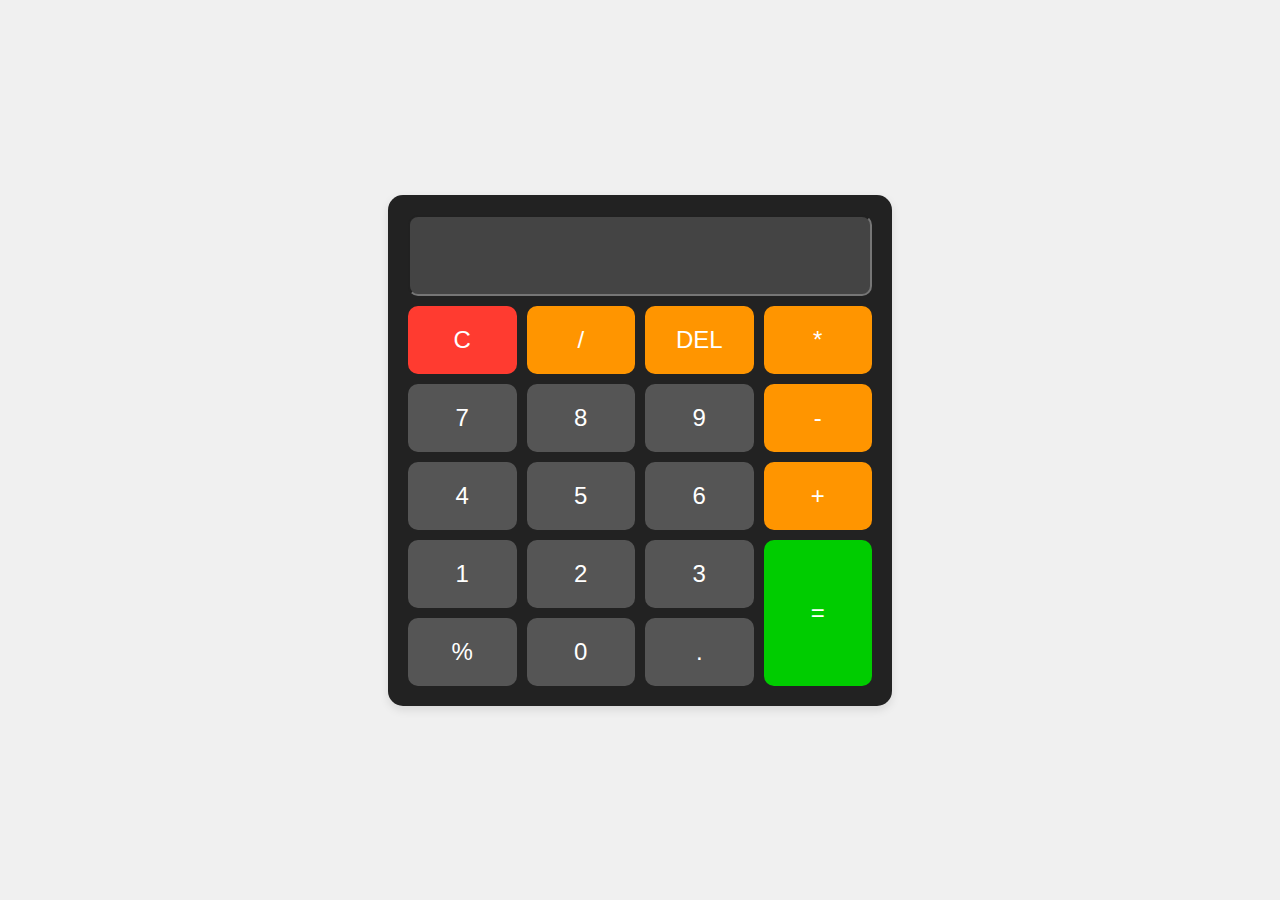
<file: calculator/index.html>
<!DOCTYPE html>
<html>
<head>
    <title>Calculator</title>
    <style>
        body {
            display: flex;
            justify-content: center;
            align-items: center;
            height: 100vh;
            margin: 0;
            font-family: Arial, sans-serif;
            background-color: #f0f0f0;
        }
        .calculator {
            background: #222;
            padding: 20px;
            border-radius: 15px;
            box-shadow: 0 4px 10px rgba(0, 0, 0, 0.1);
        }
        .display {
            background: #444;
            color: #fff;
            font-size: 2em;
            text-align: right;
            padding: 20px;
            border-radius: 10px;
            margin-bottom: 10px;
            box-sizing: border-box;
        }
        .keys {
            display: grid;
            grid-template-columns: repeat(4, 1fr);
            gap: 10px;
        }
        .key {
            background: #555;
            color: #fff;
            border: none;
            font-size: 1.5em;
            padding: 20px;
            border-radius: 10px;
            cursor: pointer;
            outline: none;
            transition: background 0.2s;
        }
        .key:hover {
            background: #666;
        }
        .key.clear {
            background: #ff3b30;
        }
        .key.operator {
            background: #ff9500;
        }
        .key.operator:hover {
            background: #e68a00;
        }
        .key.equal {
            background: #00cc00;
            grid-row: span 2;
        }
        .key.equal:hover {
            background: #009900;
        }
        .key.clear:hover {
            background: #e62e26;
        }
    </style>
</head>
<body>

    <div class="calculator">
        <input type="text" class="display" id="result" readonly aria-label="Calculator Display">
        <div class="keys">
            <button class="key clear" onclick="clr()" aria-label="Clear" tabindex="0">C</button>
            <button class="key operator" onclick="dis('/')" aria-label="Divide" tabindex="0">/</button>
            <button class="key operator" onclick="del()" aria-label="Delete" tabindex="0">DEL</button>
            <button class="key operator" onclick="dis('*')" aria-label="Multiply" tabindex="0">*</button>
            <button class="key" onclick="dis('7')" aria-label="7" tabindex="0">7</button>
            <button class="key" onclick="dis('8')" aria-label="8" tabindex="0">8</button>
            <button class="key" onclick="dis('9')" aria-label="9" tabindex="0">9</button>
            <button class="key operator" onclick="dis('-')" aria-label="Subtract" tabindex="0">-</button>
            <button class="key" onclick="dis('4')" aria-label="4" tabindex="0">4</button>
            <button class="key" onclick="dis('5')" aria-label="5" tabindex="0">5</button>
            <button class="key" onclick="dis('6')" aria-label="6" tabindex="0">6</button>
            <button class="key operator" onclick="dis('+')" aria-label="Add" tabindex="0">+</button>
            <button class="key" onclick="dis('1')" aria-label="1" tabindex="0">1</button>
            <button class="key" onclick="dis('2')" aria-label="2" tabindex="0">2</button>
            <button class="key" onclick="dis('3')" aria-label="3" tabindex="0">3</button>
            <button class="key equal" onclick="solve()" aria-label="Equals" tabindex="0">=</button>
            <button class="key" onclick="dis('%')" aria-label="Percentage" tabindex="0">%</button>
            <button class="key" onclick="dis('0')" aria-label="0" tabindex="0">0</button>
            <button class="key" onclick="dis('.')" aria-label="Decimal" tabindex="0">.</button>
        </div>
    </div>

    <script>
        function dis(val) {
            document.getElementById("result").value += val;
        }

        function solve() {
            try {
                let expression = document.getElementById("result").value;
                // Handle modulo operation separately
                if (expression.includes('%')) {
                    let numbers = expression.split('%');
                    if (numbers.length === 2) {
                        let result = (parseFloat(numbers[0]) * (parseFloat(numbers[1]) / 100));
                        document.getElementById("result").value = result;
                    } else {
                        document.getElementById("result").value = "Error";
                    }
                } else {
                    document.getElementById("result").value = eval(expression);
                }
            } catch (e) {
                document.getElementById("result").value = "Error";
            }
        }

        function clr() {
            document.getElementById("result").value = "";
        }

        function del() {
            var result = document.getElementById("result").value;
            document.getElementById("result").value = result.slice(0, -1);
        }

        // Add keyboard support
        document.addEventListener('keydown', function(event) {
            const key = event.key;
            if ((key >= '0' && key <= '9') || key === '.' || key === '+' || key === '-' || key === '*' || key === '/' || key === '%') {
                dis(key);
            } else if (key === 'Enter') {
                event.preventDefault();
                solve();
            } else if (key === 'Backspace') {
                del();
            } else if (key === 'Escape') {
                clr();
            }
        });
    </script>
</body>
</html>
</file>
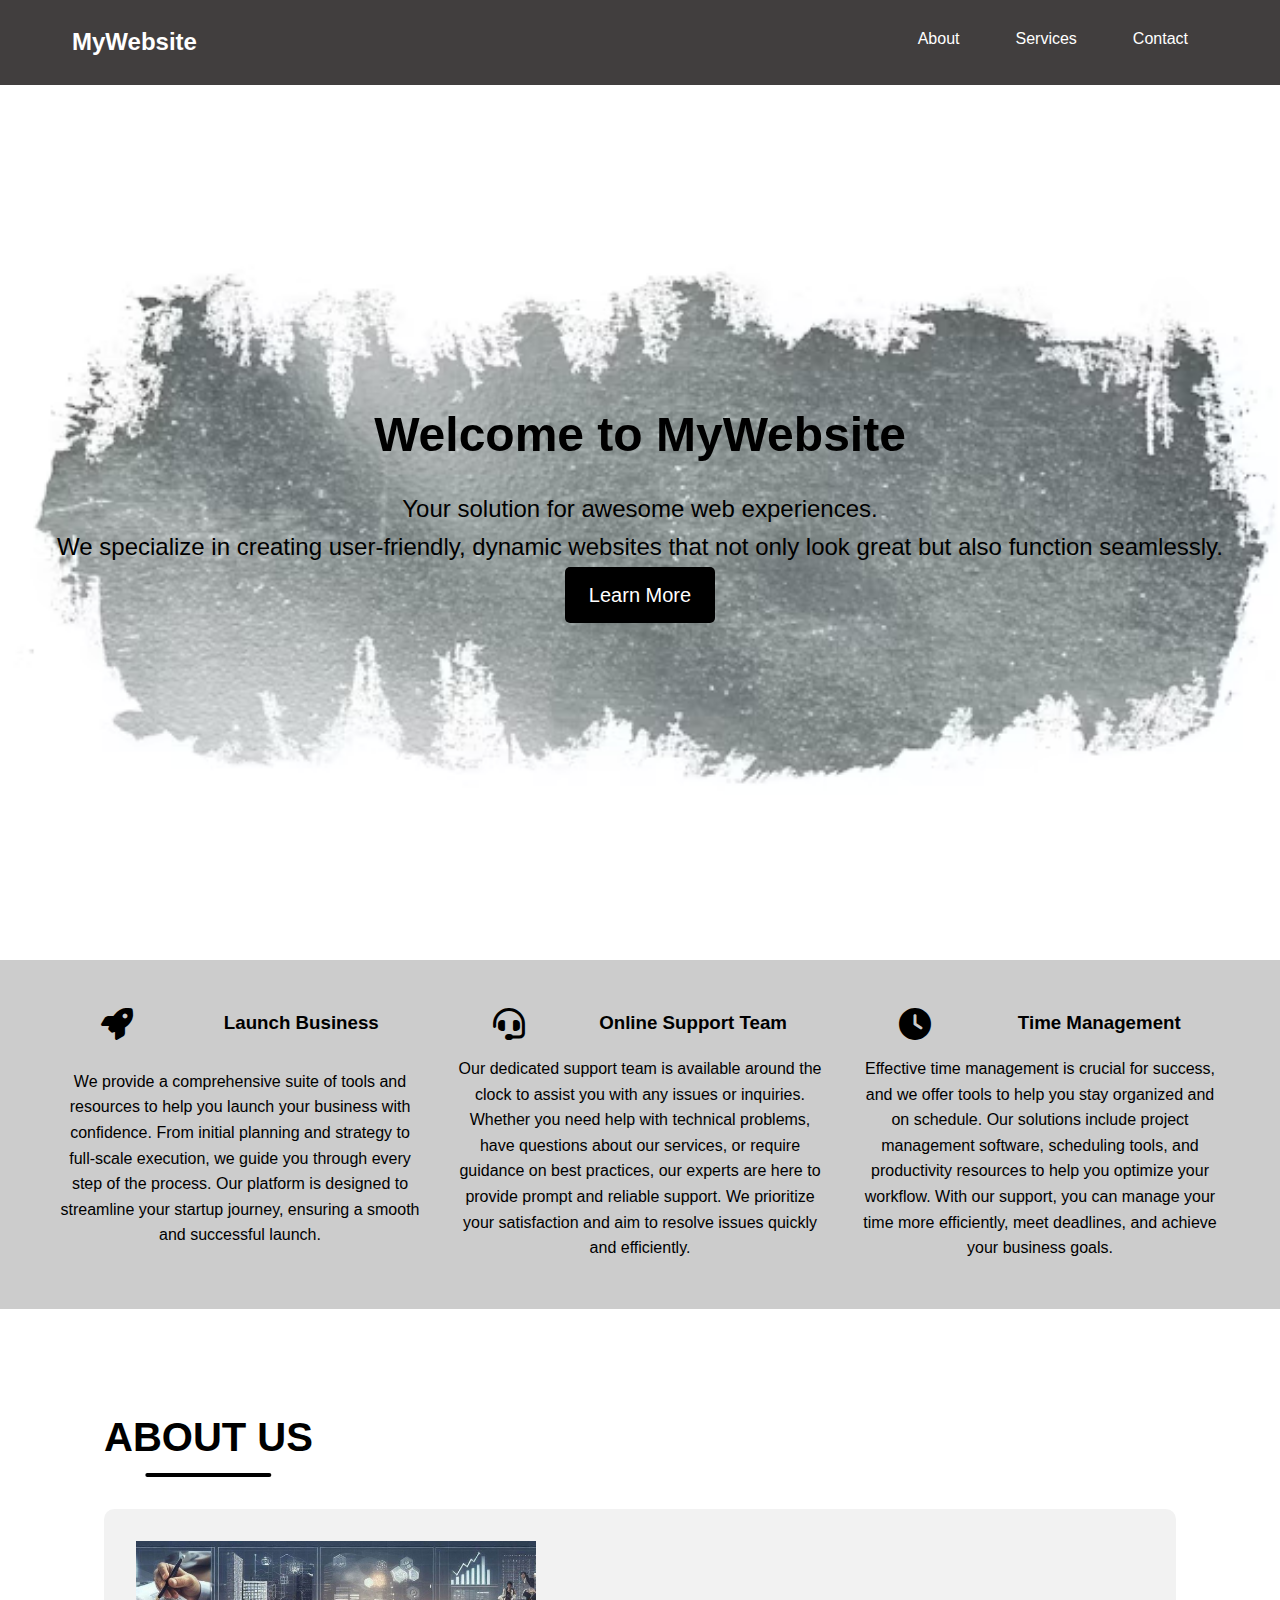
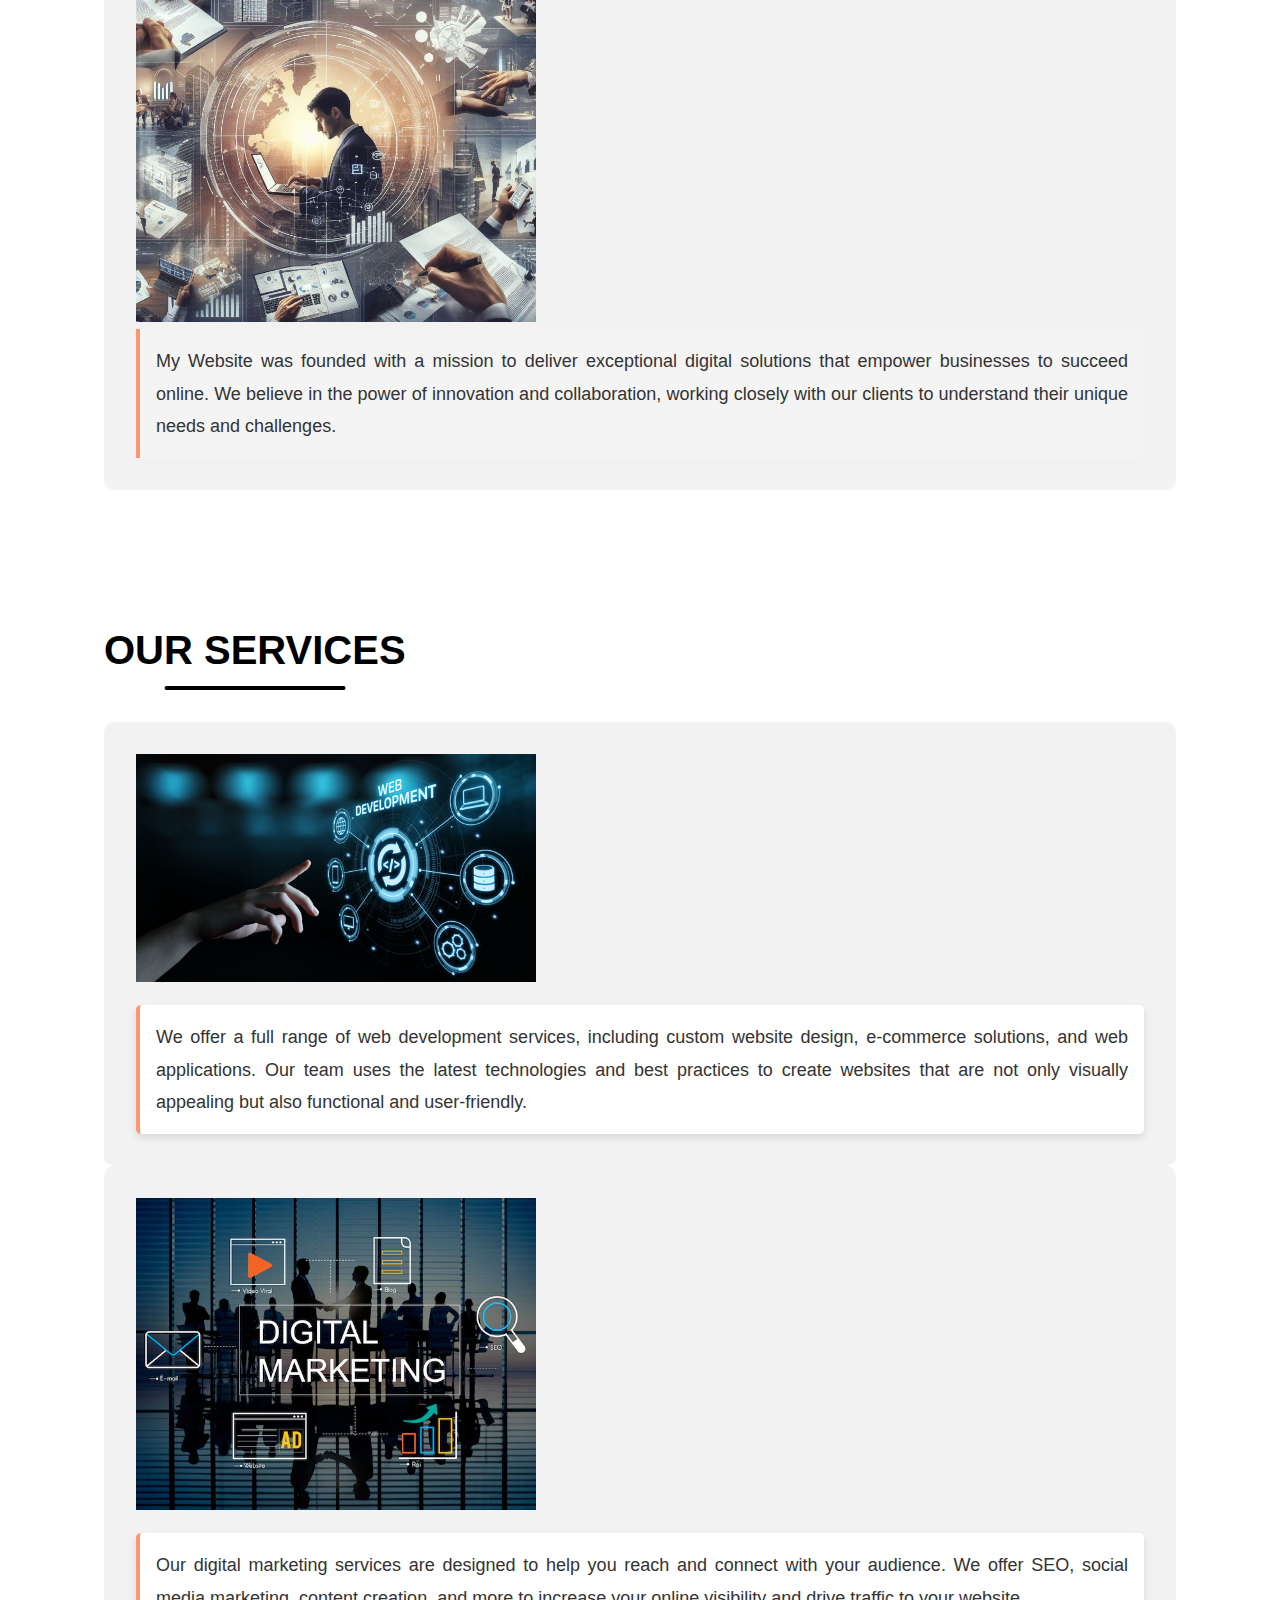
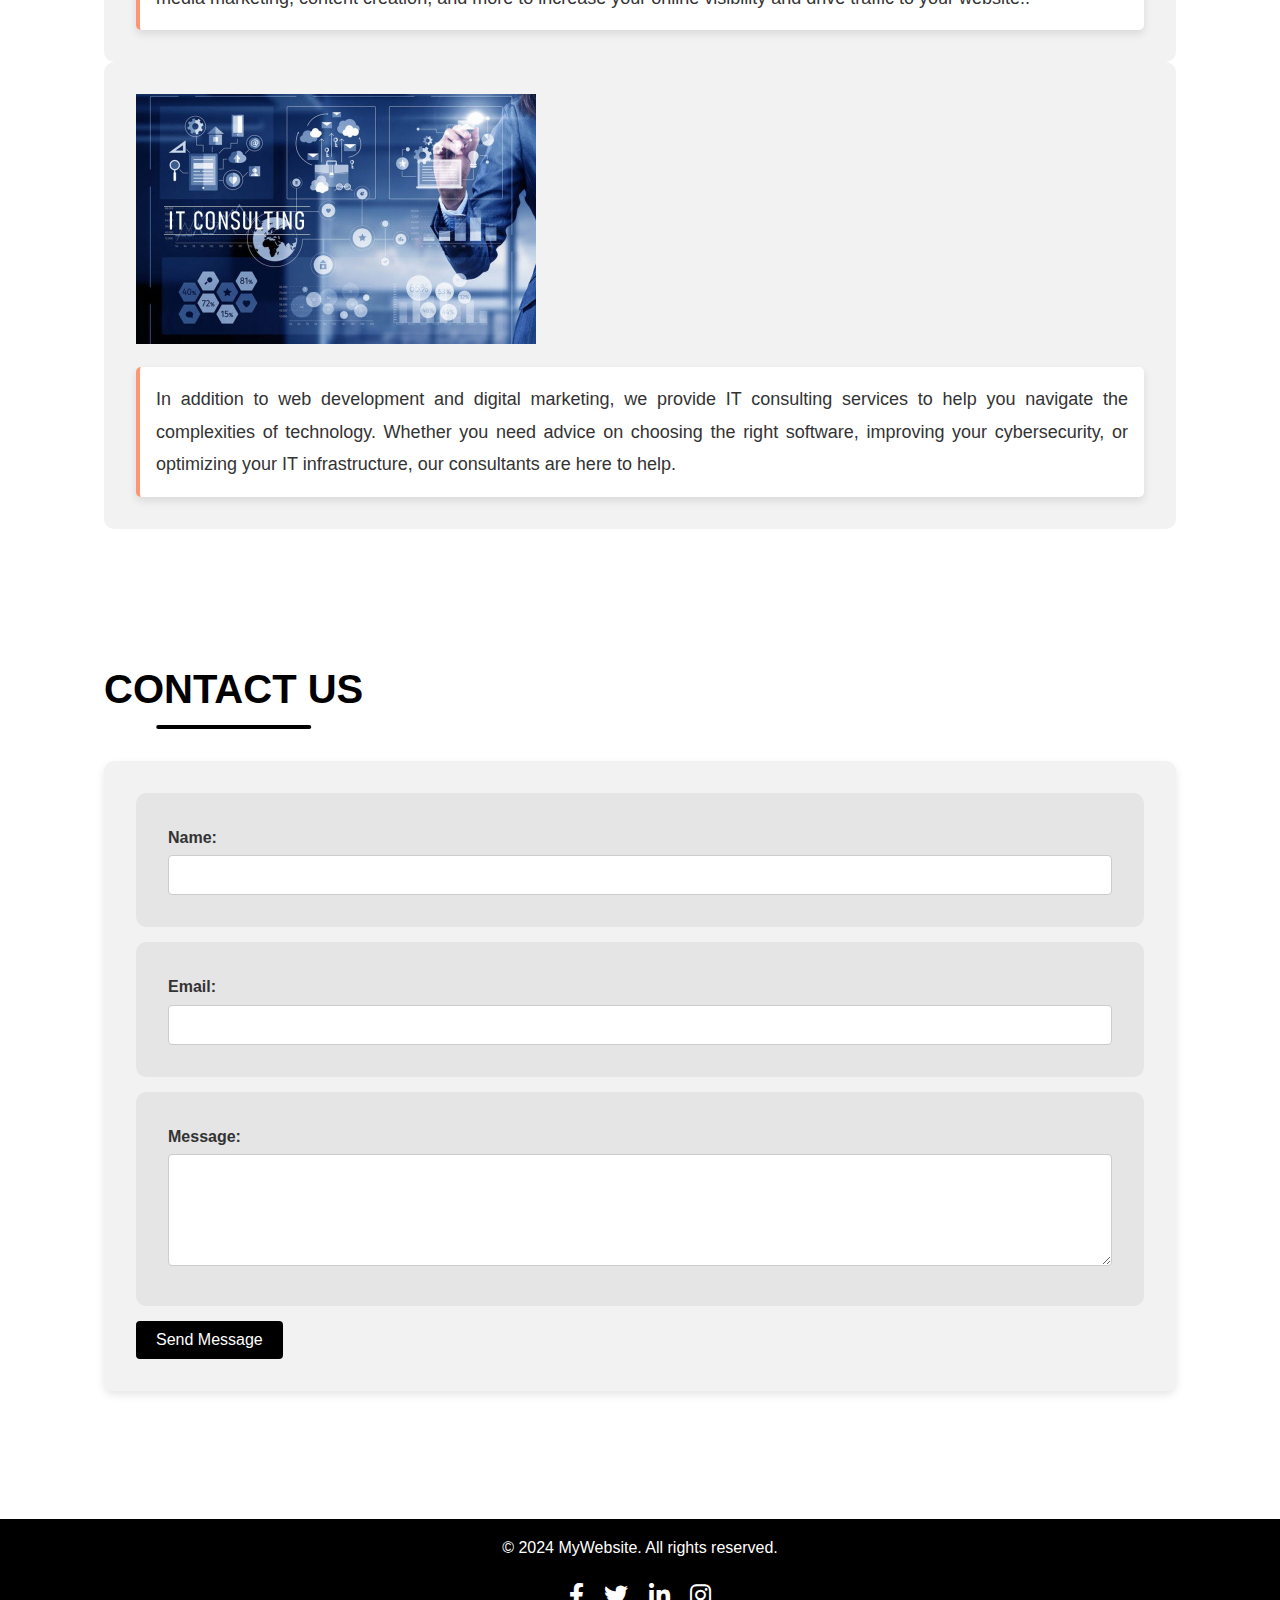
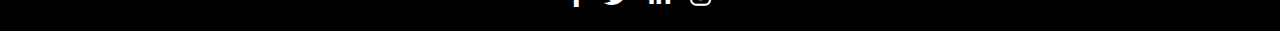
<file: Landing page/index.html>
<!DOCTYPE html>
<html lang="en">
    <head>
        <meta charset="UTF-8">
        <meta name="viewport" content="width=device-width, initial-scale=1.0">
        <title>Landing Page</title>
        <link rel="stylesheet" href="style.css">
        <link rel="stylesheet" href="https://cdnjs.cloudflare.com/ajax/libs/font-awesome/6.0.0-beta3/css/all.min.css">
    </head>
<body>
    <header>
        <nav>
            <div class="logo">MyWebsite</div>
            <ul class="nav-links">
                <li><a href="#about">About</a></li>
                <li><a href="#services">Services</a></li>
                <li><a href="#contact">Contact</a></li>
            </ul>
        </nav>
    </header>
    <main>
        <section class="hero">
            <h1>Welcome to MyWebsite</h1>
            <p>Your solution for awesome web experiences. </p><p>We specialize in creating user-friendly, 
                dynamic websites that not only look great but also function seamlessly.</p>
            <a href="#services" class="cta-button">Learn More</a>
        </section>

        <section class="features">
            <div>
                <div>
                    <i class="fas fa-rocket"></i>
                    <h3>Launch Business</h3>
                    <p>We provide a comprehensive suite of tools and resources to help you launch your business with confidence. 
                        From initial planning and strategy to full-scale execution, we guide you through every step of the process. 
                        Our platform is designed to streamline your startup journey, ensuring a smooth and successful launch.</p>
                </div>
                <div>
                    <i class="fas fa-headset"></i>
                    <h3>Online Support Team</h3>
                    <p>Our dedicated support team is available around the clock to assist you with any issues or inquiries. 
                        Whether you need help with technical problems, have questions about our services, or require 
                        guidance on best practices, our experts are here to provide prompt and reliable support. 
                        We prioritize your satisfaction and aim to resolve issues quickly and efficiently.</p>
                </div>
                <div>
                    <i class="fas fa-clock"></i>
                    <h3>Time Management</h3>
                    <p>Effective time management is crucial for success, 
                        and we offer tools to help you stay organized and on schedule. 
                        Our solutions include project management software, scheduling tools, 
                        and productivity resources to help you optimize your workflow. 
                        With our support, you can manage your time more efficiently, meet deadlines, and achieve your business goals.</p>
                </div>
            </div>
        </section>

        <div class="content">
            <section id="about" class="section about">
                <h2>About Us</h2>
                <div>
                    <img src="./about us.jpeg" alt="About Us">
                    <p>My Website was founded with a mission to deliver exceptional digital 
                        solutions that empower businesses to succeed online. We believe in the power 
                        of innovation and collaboration, working closely with our clients to understand
                        their unique needs and challenges.</p>
                </div>
            </section>

            <section id="services" class="section services">
                <h2>Our Services</h2>
                <div>
                    <img src="./web devlopmentjpg.jpg" alt="Web Development">
                    <p>We offer a full range of web development services, including custom website design, 
                        e-commerce solutions, and web applications. Our team uses the latest technologies and best
                         practices to create websites that are not only visually appealing but also functional and user-friendly. </p>
                </div>
                <div>
                    <img src="./digital marketing.avif" alt="Digital Marketing">
                    <p>Our digital marketing services are designed to help you reach and connect with your audience. 
                        We offer SEO, social media marketing, content creation, and more to increase your online visibility 
                        and drive traffic to your website..</p>
                </div>
                <div>
                    <img src="./IT Consulting.jpg" alt="IT Consulting">
                    <p>In addition to web development and digital marketing, we provide IT consulting services to 
                        help you navigate the complexities of technology. Whether you need advice on choosing the 
                        right software, improving your cybersecurity, or optimizing your IT infrastructure, 
                        our consultants are here to help. </p>
                </div>
            </section>

            <section id="contact" class="section contact">
                <h2>Contact Us</h2>
                <div class="form-container">
                    <form action="#" method="POST" class="contact-form">
                        <div>
                            <label for="name">Name:</label>
                            <input type="text" id="name" name="name" required>
                        </div>
                        <div>
                            <label for="email">Email:</label>
                            <input type="email" id="email" name="email" required>
                        </div>
                        <div>
                            <label for="message">Message:</label>
                            <textarea id="message" name="message" rows="5" required></textarea>
                        </div>
                        <button type="submit">Send Message</button>
                    </form>
                </div>
            </section>
            
        </div>
    </main>
    <footer>
        <div class="footer-content">
            <p>&copy; 2024 MyWebsite. All rights reserved.</p>
            <div class="footer-social">
                <a href="https://facebook.com" target="_blank" aria-label="Facebook"><i class="fab fa-facebook-f"></i></a>
                <a href="https://twitter.com" target="_blank" aria-label="Twitter"><i class="fab fa-twitter"></i></a>
                <a href="https://linkedin.com" target="_blank" aria-label="LinkedIn"><i class="fab fa-linkedin-in"></i></a>
                <a href="https://instagram.com" target="_blank" aria-label="Instagram"><i class="fab fa-instagram"></i></a>
            </div>
        </div>
    </footer>
    
    
    <script src="script.js"></script>
</body>
</html>
</file>
<file: Landing page/style.css>
* {
    margin: 0;
    padding: 0;
    box-sizing: border-box;
}

html {
    scroll-behavior: smooth;
}

body {
    font-family: Arial, sans-serif;
    line-height: 1.6;
    color: #333;
}

header {
    background: #413e3e;
    color: #fff;
    padding: 1rem 0;
    position: fixed;
    width: 100%;
    top: 0;
    z-index: 1000;
}

nav {
    display: flex;
    justify-content: space-between;
    align-items: center;
    max-width: 1200px;
    margin: 0 auto;
    padding: 0 2rem;
}

.logo {
    font-size: 1.5rem;
    font-weight: bold;
}

.nav-links {
    list-style: none;
    display: flex;
}

.nav-links li {
    margin-left: 1rem;
}

.nav-links a {
    color: #fff;
    text-decoration: none;
    padding: 10px 20px;
    position: relative;
    overflow: hidden;
    display: inline-block;
    transition: color 0.4s ease;
}

.nav-links a::before {
    content: '';
    position: absolute;
    top: 0;
    left: -100%;
    width: 100%;
    height: 100%;
    background: #ff9671;
    transition: left 0.4s ease;
    z-index: -1;
}

.nav-links a:hover::before {
    left: 0;
}

.nav-links a:hover {
    color: #333;
}

.hero {
    background: url('./b4.avif') no-repeat center center/cover;
    color: #000000;
    height: 100vh;
    display: flex;
    flex-direction: column;
    justify-content: center;
    align-items: center;
    text-align: center;
    padding: 0 2rem;
    margin-top: 60px;
}

.hero h1 {
    font-size: 3rem;
    margin-bottom: 1rem;
    background: linear-gradient(to right, #000000, #000000);
    -webkit-background-clip: text;
    -webkit-text-fill-color: transparent;
}

.hero p {
    font-size: 1.5rem;
    margin-bottom: 0rem;
}

.cta-button {
    display: inline-block;
    padding: 0.75rem 1.5rem;
    background: #000000;
    color: #fff;
    text-decoration: none;
    font-size: 1.25rem;
    border-radius: 5px;
    transition: background 0.3s ease;
}

.cta-button:hover {
    background: #ff6f61;
}

.features {
    background: linear-gradient(to right,#ccc, #ccc);
    color: #000000;
    padding: 2rem 0;
    text-align: center;
}

.features div {
    max-width: 1200px;
    margin: 0 auto;
    display: flex;
    justify-content: space-around;
    flex-wrap: wrap;
}

.features div div {
    flex: 1;
    margin: 1rem;
    transition: transform 0.3s ease, box-shadow 0.3s ease;
}

.features div div:hover {
    transform: translateY(-10px);
    box-shadow: 0 8px 16px rgba(0, 0, 0, 0.2);
}

.features i {
    font-size: 2rem;
    margin-bottom: 1rem;
}

.content {
    max-width: 1200px;
    margin: 0 auto;
    padding: 2rem;
}

.section {
    padding: 40px;
    margin: 4rem 0;
}

/* Enhanced Section Titles */
.section h2 {
    font-size: 2.5rem;
    margin-bottom: 2rem;
    position: relative;
    display: inline-block;
    padding-bottom: 0.5rem;
    color: #000000;
    text-transform: uppercase;
}

.section h2::after {
    content: '';
    position: absolute;
    left: 50%;
    bottom: 0;
    width: 60%;
    height: 4px;
    background-color: #000000;
    transform: translateX(-50%);
    border-radius: 2px;
}

/* About Us Section Enhancements */
.about, .services, .contact {
    margin-top: 2rem;
    padding: 2rem;
    background: #fff;
    border-radius: 10px;
}

.about img, .services img, .contact img {
    width: 100%;
    max-width: 400px;
    height: auto;
    object-fit: cover;
    border-radius: 10px;
}

.about img {
    border-radius: 0;
    transition: transform 0.3s ease, box-shadow 0.3s ease;
}

.about img:hover {
    transform: scale(1.05);
    box-shadow: 0 8px 16px rgba(0, 0, 0, 0.2);
}

.about p, .services p, .contact p {
    font-size: 1.125rem;
    line-height: 1.8;
    padding: 1rem;
    background: #f4f4f4;
    border-left: 4px solid #ff9671;
    border-radius: 0 5px 5px 0;
    text-align: justify;
}

.services img {
    border-radius: 50%;
    transition: transform 0.3s ease;
}

.services img:hover {
    transform: rotate(5deg) scale(1.05);
}

.services p {
    margin-top: 1rem;
    background: #fff;
    box-shadow: 0 4px 8px rgba(0, 0, 0, 0.1);
    transition: box-shadow 0.3s ease;
}

.services p:hover {
    box-shadow: 0 8px 16px rgba(0, 0, 0, 0.2);
}

/* Contact Us Section Enhancements */
.contact img {
    filter: grayscale(100%);
    transition: filter 0.3s ease, transform 0.3s ease;
}

.contact img:hover {
    filter: grayscale(0%);
    transform: scale(1.05);
}

.contact p {
    margin-top: 1rem;
    background: #f4f4f4;
    border-left: 4px solid #ff9671;
    border-radius: 0 5px 5px 0;
}

/* Section Container Enhancements */
.about div, .services div, .contact div {
    background: rgba(0, 0, 0, 0.05);
    border-radius: 10px;
    padding: 2rem;
    transition: background 0.3s ease;
}

.about div:hover, .services div:hover, .contact div:hover {
    background: rgba(0, 0, 0, 0.1);
}

.about, .services, .contact {
    justify-content: space-around;
    align-items: center;
    flex-wrap: wrap;
}

footer {
    background: #333;
    color: #fff;
    text-align: center;
    padding: 1rem 0;
}

footer p {
    margin: 0;
}

/* Responsive Design Enhancements */
@media (max-width: 768px) {
    .nav-links {
        flex-direction: column;
        align-items: flex-start;
    }

    .hero h1 {
        font-size: 2rem;
    }

    .hero p {
        font-size: 1.2rem;
    }

    .features div {
        flex-direction: column;
    }

    .about, .services, .contact {
        flex-direction: column;
        text-align: center;
    }

    .about img, .services img, .contact img {
        max-width: 100%;
        margin-bottom: 1.5rem;
    }
}

/* Form container styling */
.form-container {
    background-color: #f9f9f9;
    border-radius: 8px;
    padding: 20px;
    box-shadow: 0 4px 8px rgba(0, 0, 0, 0.1);
}

/* Form field styling */
.contact-form div {
    margin-bottom: 15px;
}

.contact-form label {
    display: block;
    font-weight: bold;
    margin-bottom: 5px;
}

.contact-form input,
.contact-form textarea {
    width: 100%;
    padding: 10px;
    border: 1px solid #ccc;
    border-radius: 4px;
    font-size: 16px;
}

.contact-form textarea {
    resize: vertical;
}

/* Button styling */
.contact-form button {
    background-color: #000000;
    color: #fff;
    padding: 10px 20px;
    border: none;
    border-radius: 4px;
    font-size: 16px;
    cursor: pointer;
}


/* Our Services Section Enhancements */
.services img {
    border-radius: 0; /* Remove rounded corners */
    transition: transform 0.3s ease;
    width: 100%; /* Ensure the image takes the full width of its container */
    height: auto; /* Maintain aspect ratio */
}

.services img:hover {
    transform: scale(1.05); /* Slight zoom effect on hover */
}

.services p {
    font-size: 1.125rem;
    line-height: 1.8;
    margin-top: 1rem;
    background: #fff;
    padding: 1rem;
    box-shadow: 0 4px 8px rgba(0, 0, 0, 0.1);
    border-radius: 5px;
    transition: box-shadow 0.3s ease;
}

.services p:hover {
    box-shadow: 0 8px 16px rgba(0, 0, 0, 0.2);
}

footer {
    background: #000000; /* Matches header background */
    color: #fff;
    text-align: center;
    padding: 1rem 0;
    width: 100%;
    bottom: 0;
    position: relative;
}

.footer-content {
    max-width: 1200px;
    margin: 0 auto;
    padding: 0 2rem;
}

.footer-content p {
    margin: 0;
    font-size: 1rem;
    color: #fff;
}

.footer-social {
    margin-top: 1rem;
}

.footer-social a {
    color: #fff;
    font-size: 1.5rem;
    margin: 0 0.5rem;
    transition: color 0.3s ease;
    text-decoration: none;
}

.footer-social a:hover {
    color: #ff9671; /* Button color for consistency */
}

/* Responsive adjustments */
@media (max-width: 768px) {
    .footer-content {
        padding: 0 1rem;
    }

    .footer-content p {
        font-size: 0.875rem;
    }

    .footer-social {
        margin-top: 0.5rem;
    }

    .footer-social a {
        font-size: 1.25rem;
        margin: 0 0.3rem;
    }
}
</file>
